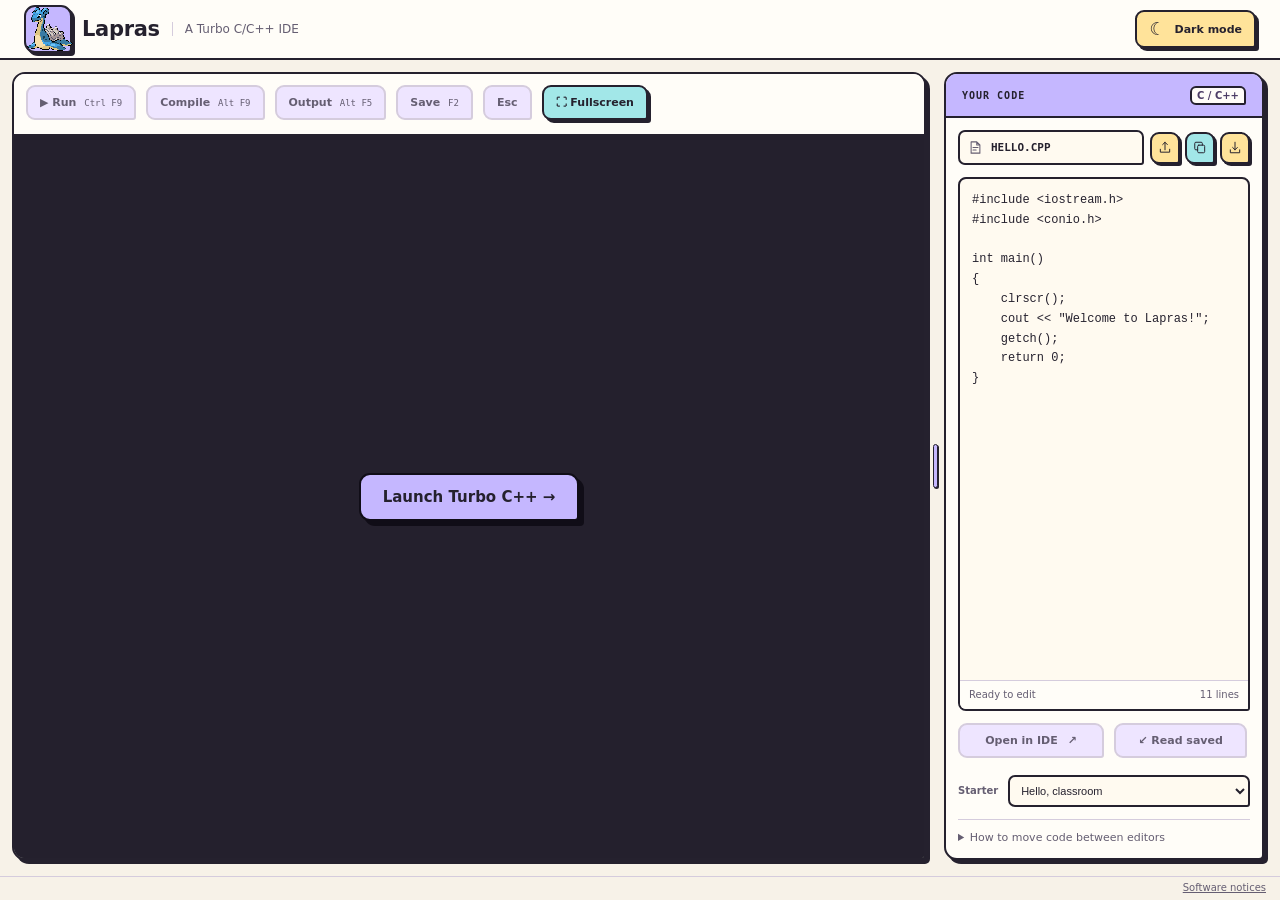
<file: index.html>
<!doctype html><html lang="en"><head><meta charset="utf-8"><meta name="viewport" content="width=device-width,initial-scale=1"><title>Turbo C/C++ IDE</title><link rel="icon" type="image/png" href="assets/lapras.png"><meta name="color-scheme" content="light dark"><script>try{document.documentElement.dataset.theme=localStorage.getItem('turbo-classroom-theme')||(matchMedia('(prefers-color-scheme: dark)').matches?'dark':'light')}catch{document.documentElement.dataset.theme='light'}</script><link rel="stylesheet" href="lapras-ui-v20.css"><link rel="stylesheet" href="lapras-neobrutal-v1.css"></head><body>
<header><a class="brand" href="./"><span class="brand-sprite"><img src="assets/lapras.png" alt="Cute Lapras pixel sprite" width="80" height="80"></span><div class="brand-text">Lapras<span class="brand-description">A Turbo C/C++ IDE</span></div></a><button id="theme-toggle" class="theme-toggle" type="button" aria-label="Switch to dark theme" aria-pressed="false"><span id="theme-icon" aria-hidden="true">☾</span><span id="theme-label">Dark mode</span></button></header>
<main><div class="workspace"><section class="machine"><div class="toolbar"><button data-keys="17,120" disabled>▶ Run <kbd>Ctrl F9</kbd></button><button data-keys="18,120" disabled>Compile <kbd>Alt F9</kbd></button><button data-keys="18,116" disabled>Output <kbd>Alt F5</kbd></button><button data-keys="113" disabled>Save <kbd>F2</kbd></button><button data-keys="27" disabled>Esc</button><button id="full">⛶ Fullscreen</button></div><span id="status" class="sr-only" role="status">Ready to start</span><div id="screen"><canvas id="dos" tabindex="0" aria-label="Turbo C++ DOS workspace"></canvas><div id="launch"><button id="start" class="primary">Launch Turbo C++ →</button></div></div></section>
<div id="panel-divider" role="separator" aria-label="Resize code panel" aria-orientation="vertical" aria-valuemin="260" aria-valuemax="680" aria-valuenow="320" tabindex="0" title="Drag to resize · arrow keys to adjust · double-click to reset"><span></span></div><aside class="code-panel" aria-label="Code editor panel">
<div class="panel-head"><span>YOUR CODE</span><span class="panel-badge">C / C++</span></div>
<div class="aside-inner">
<div class="file-bar"><div class="file-name"><svg viewBox="0 0 24 24" fill="none" stroke="currentColor" stroke-width="1.7" stroke-linecap="round" stroke-linejoin="round" aria-hidden="true"><path d="M14 3H5v18h14V8zM14 3v5h5M8 12h8m-8 4h5"/></svg><label class="sr-only" for="filename">DOS filename</label><input id="filename" value="HELLO.CPP" maxlength="12" spellcheck="false" title="DOS filename (up to 8 characters plus extension)"></div><div class="file-tools" role="group" aria-label="File actions"><button id="import" class="icon-button" title="Import code file" aria-label="Import code file"><svg viewBox="0 0 24 24" fill="none" stroke="currentColor" stroke-width="1.7" stroke-linecap="round" stroke-linejoin="round" aria-hidden="true"><path d="M12 16V3m-4 4 4-4 4 4M4 15v5h16v-5"/></svg></button><button id="copy" class="icon-button" type="button" title="Copy code" aria-label="Copy code"><svg viewBox="0 0 24 24" fill="none" stroke="currentColor" stroke-width="1.7" stroke-linecap="round" stroke-linejoin="round" aria-hidden="true"><rect x="8" y="8" width="12" height="13" rx="2"/><path d="M16 8V5a2 2 0 0 0-2-2H5a2 2 0 0 0-2 2v9a2 2 0 0 0 2 2h3"/></svg></button><button id="download" class="icon-button" title="Download code" aria-label="Download code"><svg viewBox="0 0 24 24" fill="none" stroke="currentColor" stroke-width="1.7" stroke-linecap="round" stroke-linejoin="round" aria-hidden="true"><path d="M12 3v13m-4-4 4 4 4-4M4 16v5h16v-5"/></svg></button></div></div>
<div class="editor-shell"><label class="sr-only" for="code">Program source code</label><textarea id="code" spellcheck="false" aria-label="Program source code"></textarea><div class="editor-status"><span id="copy-status" role="status" aria-live="polite">Ready to edit</span><span id="line-count">1 line</span></div></div>
<input id="file" type="file" accept=".c,.cpp,.h,.txt" hidden>
<div class="transfer-actions"><button id="load" class="primary" title="Open panel code in Turbo C++" disabled>Open in IDE <span aria-hidden="true">↗</span></button><button id="retrieve" title="Read the file saved with F2 in Turbo C++" disabled><span aria-hidden="true">↙</span> Read saved</button></div>
<div class="starter-row"><label for="examples">Starter</label><select id="examples"><option value="hello">Hello, classroom</option><option value="input">Add two numbers</option><option value="graphics">Draw a circle · BGI</option></select></div>
<details class="editor-help"><summary>How to move code between editors</summary><p><b>Panel → IDE:</b> choose Open in IDE.<br><b>IDE → panel:</b> press F2 in Turbo C++, then Read saved. Use the same filename above. Copy and download use the code in this panel.</p></details>
</div></aside></div>
<p id="message" class="sr-only" role="status"></p></main><footer><a href="notices.html">Software notices</a></footer><script src="js-dos.js"></script><script src="wdosbox.js"></script><script src="ide-settings.js?v=10"></script><script src="lapras-app-v21.js"></script></body></html>
</file>
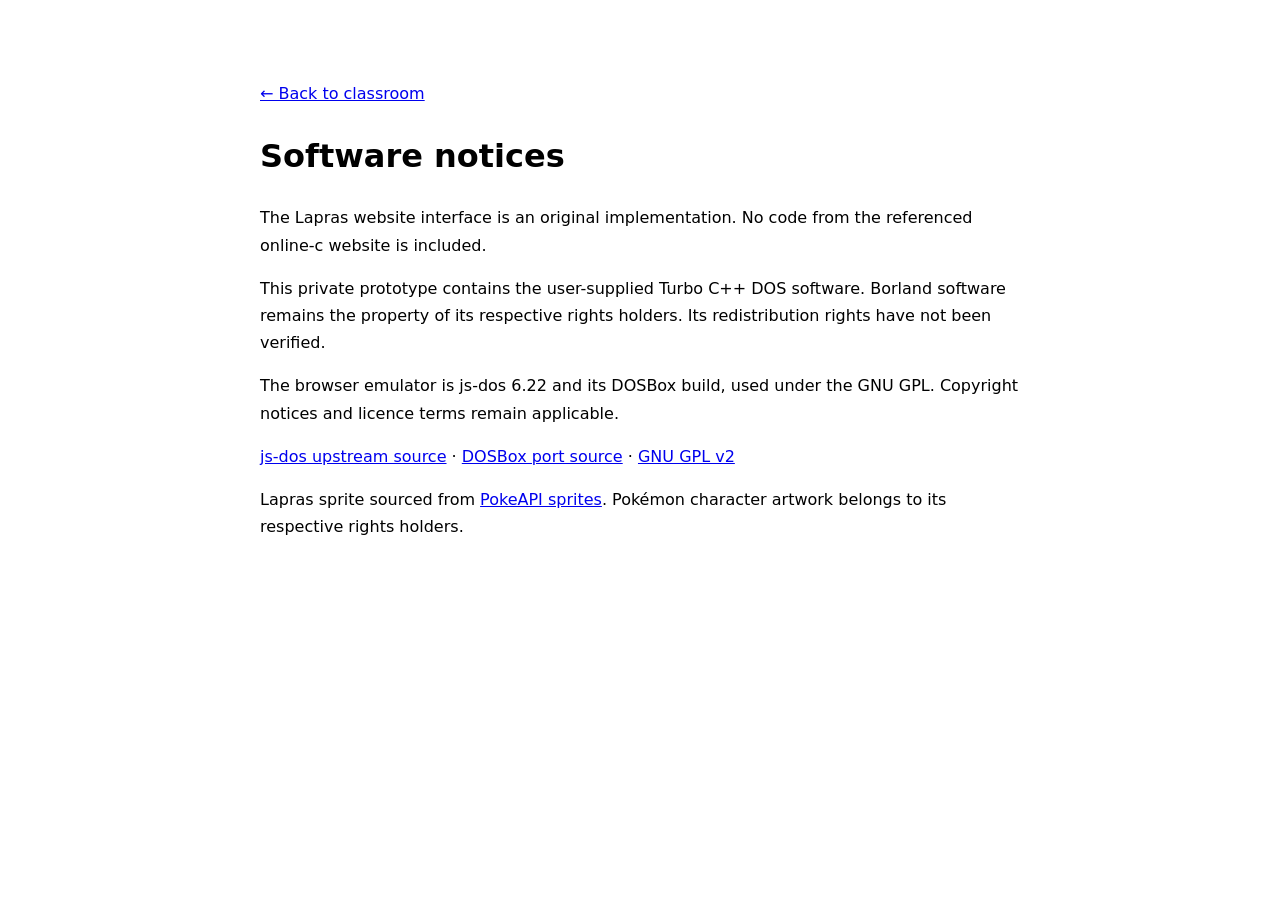
<file: notices.html>
<!doctype html><html lang="en"><meta charset="utf-8"><title>Software notices · Lapras</title><body style="font:16px/1.7 system-ui;max-width:760px;margin:60px auto;padding:20px"><a href="./">← Back to classroom</a><h1>Software notices</h1><p>The Lapras website interface is an original implementation. No code from the referenced online-c website is included.</p><p>This private prototype contains the user-supplied Turbo C++ DOS software. Borland software remains the property of its respective rights holders. Its redistribution rights have not been verified.</p><p>The browser emulator is js-dos 6.22 and its DOSBox build, used under the GNU GPL. Copyright notices and licence terms remain applicable.</p><p><a href="https://github.com/caiiiycuk/js-dos/tree/6.22">js-dos upstream source</a> · <a href="https://github.com/caiiiycuk/dosbox">DOSBox port source</a> · <a href="GPL-2.0.txt">GNU GPL v2</a></p><p>Lapras sprite sourced from <a href="https://github.com/PokeAPI/sprites">PokeAPI sprites</a>. Pokémon character artwork belongs to its respective rights holders.</p></body></html>
</file>
<file: lapras-ui-v20.css>
:root{--ink:#18271f;--green:#275d45;--cream:#f3f4eb;--line:#d6ddcf}*{box-sizing:border-box}body{margin:0;background:var(--cream);color:var(--ink);font:15px system-ui,sans-serif}header{height:90px;border-bottom:1px solid var(--line);display:flex;align-items:center;justify-content:space-between;padding:0 5vw}.brand{display:flex;gap:14px;align-items:center;text-decoration:none;color:inherit;font-size:21px;font-weight:650}.brand b{background:var(--green);color:white;padding:10px;font:24px monospace}.brand b span{color:#d8ed89}small{display:block;font:10px monospace;letter-spacing:2px;margin-top:5px}.tag{font-size:12px;color:#697569}main{max-width:1500px;margin:auto;padding:40px 5vw}.intro{display:flex;justify-content:space-between;align-items:center;margin-bottom:32px}.eyebrow{font:11px monospace;letter-spacing:2px;color:var(--green)}h1{font-size:42px;letter-spacing:-1.8px;line-height:1.1;margin:15px 0}h1 span{color:#708170}.intro p:not(.eyebrow){color:#6c776b}.intro-note{display:grid;gap:12px;font:11px monospace;color:#7e897a;letter-spacing:2px}.workspace{display:grid;grid-template-columns:minmax(0,1fr) 320px;gap:20px}.machine,aside{border:1px solid var(--line);background:#fff;border-radius:8px;overflow:hidden}.panel-head{height:46px;padding:0 18px;display:flex;align-items:center;justify-content:space-between;font:10px monospace;letter-spacing:1px;border-bottom:1px solid var(--line)}i{display:inline-block;background:#70a579;width:7px;height:7px;border-radius:50%;margin-right:7px}#screen{position:relative;background:#000080;aspect-ratio:4/3;display:flex;align-items:center;justify-content:center}canvas{width:100%;height:100%;object-fit:contain;image-rendering:pixelated;outline:none}#launch{position:absolute;inset:0;display:flex;flex-direction:column;align-items:center;justify-content:center;background:linear-gradient(135deg,#000080,#111158);color:#fff;text-align:center}.retro{font:bold 54px monospace;color:#f2efa1;border:2px solid #a9aacb;padding:12px 24px;box-shadow:6px 6px #06063d}h2{font-size:22px;margin-top:26px}#launch p{color:#c4c6e1;font-size:13px;line-height:1.7;margin:0 15px 24px}button{font:12px system-ui;cursor:pointer;border:1px solid var(--line);border-radius:5px;padding:10px 12px;background:#fff;color:var(--ink)}button:hover{background:#edf2e7}button:disabled{opacity:.4;cursor:not-allowed}.primary{background:var(--green);color:#fff;border-color:var(--green);font-weight:600}.primary:hover{background:#174632}.toolbar{display:flex;flex-wrap:wrap;gap:7px;padding:12px}.toolbar button{font-size:11px}kbd{font:9px monospace;color:#7c8577;margin-left:4px}.hint{font-size:11px;color:#798273;padding:0 14px 14px}.aside-inner{padding:18px;display:grid;gap:12px}label{font-size:11px;font-weight:600}input,select{width:100%;padding:10px;border:1px solid var(--line);border-radius:4px;background:#fafbf6;color:var(--ink)}input{font:13px monospace}.code-label{display:flex;align-items:center;justify-content:space-between}.code-label button{padding:4px 7px;font-size:10px}textarea{resize:vertical;min-height:230px;width:100%;border:1px solid var(--line);background:#f7f9f2;padding:12px;font:12px/1.6 monospace;tab-size:4;border-radius:4px;color:#294534}.note{font-size:11px;line-height:1.6;color:#758070;margin:0}hr{width:100%;border:0;border-top:1px solid var(--line)}.guide{display:grid;grid-template-columns:repeat(3,1fr);gap:35px;margin:32px 0}.guide span{font:12px monospace;color:#779270}.guide h3{font-size:14px;margin:10px 0}.guide p{font-size:12px;color:#758070;line-height:1.7;max-width:290px}footer{border-top:1px solid var(--line);padding:24px 5vw;display:flex;justify-content:space-between;font-size:11px;color:#758070}footer a{color:inherit}#message{font-size:13px;color:var(--green)}.machine:fullscreen{background:white;display:flex;flex-direction:column}.machine:fullscreen #screen{flex:1;min-height:0;aspect-ratio:auto}.machine:fullscreen canvas{height:100%;width:auto;max-width:100%}@media(max-width:950px){.workspace{grid-template-columns:1fr}.intro-note,.tag{display:none}h1{font-size:34px}.guide{gap:18px}footer span:last-child{display:none}}@media(max-width:550px){main{padding:24px 14px}header{padding:0 16px}.guide{grid-template-columns:1fr;gap:12px}.guide p{max-width:none}#screen{min-height:280px}}

/* Match the canvas element to its actual image, so DOS mouse coordinates include the entire screen. */
#screen canvas{flex:none;object-fit:fill;max-width:100%;max-height:100%;cursor:default}
.machine:fullscreen #screen canvas{flex:none}

/* Nimbus-inspired blue-violet palettes. */
:root{color-scheme:light;--cream:#f6f5f9;--ink:#171b32;--green:#5350d9;--line:#e3e3f0;--panel:#ffffff;--muted:#72758b;--soft:#eeedff;--field:#f8f8fe;--accent-ink:#ffffff;--logo:#4c45c9;--brand-detail:#c9d6ff;--shadow:0 12px 32px -18px rgba(45,38,100,.2)}
:root[data-theme="dark"]{color-scheme:dark;--cream:#13131d;--ink:#e9eaff;--green:#a9a5ff;--line:#2c2c42;--panel:#1b1b2a;--muted:#a3a4bf;--soft:#2c2948;--field:#171725;--accent-ink:#17132c;--logo:#6760db;--brand-detail:#dae5ff;--shadow:0 12px 32px -18px rgba(0,0,0,.8)}
body{background:var(--cream);color:var(--ink)}.brand b{background:var(--logo);color:#fff;border-radius:5px}.brand b span{color:var(--brand-detail)}.machine,aside{background:var(--panel);box-shadow:var(--shadow)}.intro p:not(.eyebrow),.intro-note,.hint,.note,footer{color:var(--muted)}h1 span{color:var(--green)}button{background:var(--panel);color:var(--ink)}button:hover{background:var(--soft)}button:focus-visible,input:focus-visible,textarea:focus-visible,select:focus-visible{outline:2px solid var(--green);outline-offset:3px}.primary{background:var(--green);border-color:var(--green);color:var(--accent-ink)}.primary:hover{background:var(--green);filter:brightness(.92)}input,select,textarea{background:var(--field);color:var(--ink)}kbd{color:var(--muted)}i{background:var(--green)}#launch{background:radial-gradient(ellipse at 65% 10%,#31308e 0%,#161765 48%,#080b3d 100%)}.retro{color:#d5ddff;border-color:#8584d0;box-shadow:6px 6px #080a33}#launch h2{color:#f1f0ff}#launch p{color:#c4c6e7}#launch .primary{background:#7770ee;color:#fff;border-color:#8c85ff}.theme-toggle{display:flex;align-items:center;gap:9px;padding:10px 14px;border-radius:22px;font-size:12px;font-weight:600;background:var(--soft);border-color:var(--line)}#theme-icon{font-size:18px;line-height:1}.machine:fullscreen{background:var(--panel)}#message:empty{display:none}#message{margin:20px 0 0;min-height:1em}footer{margin-top:12px}@media(max-width:550px){.brand{font-size:17px}.brand b{font-size:22px;padding:8px}.brand small{font-size:8px;letter-spacing:1px}.theme-toggle{padding:9px 11px}.intro{margin-bottom:24px}}

.brand-sprite{width:64px;height:64px;display:flex;align-items:center;justify-content:center;flex:none;border-radius:12px;background:var(--soft)}.brand-sprite img{width:80px;height:80px;max-width:none;image-rendering:pixelated;object-fit:contain}@media(max-width:550px){.brand-sprite{width:52px;height:52px}.brand-sprite img{width:68px;height:68px}}

/* Compact workspace-first layout. */
header{height:68px;padding:0 24px}.brand{gap:10px}.brand-sprite{width:48px;height:48px}.brand-sprite img{width:64px;height:64px}main{max-width:1600px;padding:16px 24px}footer{padding:12px 24px;justify-content:flex-end;margin-top:0}#launch .primary{background:#f5df73;color:#171c45;border:1px solid #ffeb96;font-size:15px;padding:14px 24px;box-shadow:0 4px 16px #050b3b66}#launch .primary:hover{background:#ffed99;filter:none}#launch .primary:focus-visible{outline:3px solid #fff;outline-offset:5px}#launch .primary:disabled{opacity:.8}#screen{aspect-ratio:4/3;max-height:calc(100dvh - 220px);min-height:280px}.machine:fullscreen #screen{max-height:none}@media(max-width:550px){header{height:64px;padding:0 14px}main{padding:12px 14px}.brand-sprite{width:42px;height:42px}.brand-sprite img{width:56px;height:56px}#screen{max-height:none}}

#launch #start{background:#8ff3ff;color:#08153d;border:2px solid #c7faff;box-shadow:0 4px 20px #0007;font-weight:750}#launch #start:hover{background:#c7faff;filter:none}#launch #start:focus-visible{outline:3px solid #fff;outline-offset:5px}

/* Fullscreen uses only the DOS surface; scale both axes together. */
#screen:fullscreen{width:100vw;height:100dvh;min-height:0;max-height:none;aspect-ratio:auto;background:#000;display:flex;align-items:center;justify-content:center}
#screen:fullscreen canvas{flex:none;max-width:100%;max-height:100%;object-fit:contain}

/* Compact code workbench. */
.code-panel{align-self:start}.code-panel .panel-head{height:44px;padding:0 16px}.panel-badge{font:10px system-ui;letter-spacing:0;color:var(--muted);border:1px solid var(--line);border-radius:5px;padding:3px 6px}.code-panel .aside-inner{padding:12px;gap:10px}.file-bar{display:flex;align-items:center;gap:6px;min-width:0}.file-name{display:flex;align-items:center;gap:6px;min-width:0;flex:1;border:1px solid var(--line);border-radius:6px;background:var(--field);padding-left:8px}.file-name>svg{width:15px;height:15px;flex:none;color:var(--muted)}.file-name input{min-width:0;border:0;background:none;padding:9px 2px;font:11px monospace;width:100%;border-radius:5px}.file-tools{display:flex;gap:2px}.icon-button{display:flex;align-items:center;justify-content:center;width:31px;height:34px;padding:6px;border-color:transparent;border-radius:6px;background:transparent}.icon-button svg{width:17px;height:17px}.icon-button:hover{background:var(--soft);border-color:var(--line)}.editor-shell{border:1px solid var(--line);border-radius:7px;overflow:hidden;background:var(--field)}.editor-shell:focus-within{border-color:var(--green);box-shadow:0 0 0 2px color-mix(in srgb,var(--green) 15%,transparent)}.code-panel textarea{display:block;min-height:300px;height:clamp(300px,43vh,500px);padding:12px;border:0;border-radius:0;outline:none;resize:vertical;font:12px/1.65 Consolas,'Courier New',monospace;background:transparent;scrollbar-width:thin;scrollbar-color:var(--line) transparent}.code-panel textarea:focus-visible{outline:none}.editor-status{min-height:29px;display:flex;justify-content:space-between;gap:8px;align-items:center;padding:5px 9px;border-top:1px solid var(--line);font:10px system-ui;color:var(--muted);background:var(--panel)}#copy-status{overflow:hidden;text-overflow:ellipsis}#line-count{white-space:nowrap;margin-left:auto}.transfer-actions{display:grid;grid-template-columns:1.1fr 1fr;gap:7px}.transfer-actions button{padding:10px 6px;font-size:11px;font-weight:600;white-space:nowrap;border-radius:6px}.transfer-actions .primary{display:flex;justify-content:center;gap:10px;align-items:center}.starter-row{display:flex;align-items:center;gap:10px;padding-top:2px}.starter-row label{font-size:10px;color:var(--muted)}.starter-row select{min-width:0;flex:1;padding:8px;font-size:11px;border-radius:6px}.editor-help{border-top:1px solid var(--line);padding-top:10px;color:var(--muted);font-size:10px}.editor-help summary{cursor:pointer;line-height:1.5}.editor-help p{font-size:11px;line-height:1.7;margin:8px 0 2px}.sr-only{position:absolute;width:1px;height:1px;padding:0;margin:-1px;overflow:hidden;clip:rect(0,0,0,0);white-space:nowrap;border:0}@media(max-width:950px){.code-panel textarea{height:320px}}@media(prefers-reduced-motion:no-preference){.icon-button,.transfer-actions button{transition:background .15s,border-color .15s}}

/* Adjustable workbench and luminous DOS controls. */
.workspace>.machine,.workspace>.code-panel{min-width:0}
#panel-divider{display:none}
@media(min-width:951px){.workspace{grid-template-columns:minmax(0,1fr) 18px var(--code-panel-width,320px);gap:0}#panel-divider{display:flex;align-self:stretch;align-items:center;justify-content:center;cursor:col-resize;touch-action:none;outline:none;min-height:120px}#panel-divider span{display:block;width:4px;height:46px;background:var(--line);border-radius:8px;transition:background .15s,box-shadow .15s}#panel-divider:hover span,#panel-divider:focus-visible span,.is-resizing #panel-divider span{background:#31cfff;box-shadow:0 0 12px #2dcfff66}#panel-divider:focus-visible{border-radius:6px;background:var(--soft)}}
.is-resizing,.is-resizing *{cursor:col-resize!important;user-select:none!important}
.toolbar{gap:8px;padding:12px;align-items:center;background:linear-gradient(90deg,#04bfff08,transparent)}
.toolbar button{background:#eafaff;color:#075274;border:1px solid #22abd6;border-radius:7px;padding:11px 13px;box-shadow:inset 0 0 10px #16c6ff0a,0 0 7px #00bfff10;font-weight:600;transition:background .15s,box-shadow .15s,border-color .15s}
.toolbar button kbd{color:#28758b}.toolbar button:not(:disabled):hover{background:#d0f4ff;border-color:#009dd5;box-shadow:0 0 13px #00c4ff42,inset 0 0 12px #22cfff18}.toolbar button:focus-visible{outline:2px solid #00a7dd;outline-offset:3px}.toolbar button:disabled{opacity:1;color:#6e929e;border-color:#9bc9d5;background:#eaf6fa;box-shadow:none}.toolbar button:disabled kbd{color:#789ba6}.toolbar button[data-keys="17,120"]:not(:disabled){background:#1bc9f5;border-color:#10b5e4;color:#063348;box-shadow:0 0 14px #00c4ff35}.toolbar button[data-keys="17,120"]:not(:disabled) kbd{color:#06506a}
[data-theme="dark"] .toolbar button{background:#082536;color:#90e8ff;border-color:#188db4;box-shadow:inset 0 0 12px #00c3ff0b,0 0 8px #00c3ff16}[data-theme="dark"] .toolbar button kbd{color:#62b7d1}[data-theme="dark"] .toolbar button:not(:disabled):hover{background:#0a3850;border-color:#4bdfff;box-shadow:0 0 15px #00c9ff50}[data-theme="dark"] .toolbar button:disabled{background:#101e2a;color:#688c9e;border-color:#274b60;box-shadow:none}[data-theme="dark"] .toolbar button:disabled kbd{color:#58798a}[data-theme="dark"] .toolbar button[data-keys="17,120"]:not(:disabled){background:#073b50;color:#9cf2ff;border-color:#36d6ff;box-shadow:0 0 13px #00cfff35}[data-theme="dark"] .toolbar button[data-keys="17,120"]:not(:disabled) kbd{color:#78cde1}
#message.sr-only{position:absolute!important;margin:-1px!important;min-height:0!important}
@media(prefers-reduced-motion:reduce){.toolbar button,#panel-divider span{transition:none}}

/* Use the viewport for the workbench; keep DOS pixels proportional. */
body{min-height:100dvh}header{height:60px;flex-shrink:0}main{width:100%;max-width:none;margin:0;padding:10px 12px}footer{padding:5px 14px;font-size:10px;min-height:24px;flex-shrink:0}.machine{display:flex;flex-direction:column;min-width:0}.machine>.toolbar{order:0;flex-shrink:0;padding:9px 10px;border-bottom:1px solid var(--line)}.machine>#screen{order:1;width:100%;aspect-ratio:auto;max-height:none;min-height:0;background:#111318;flex:1;overflow:hidden}#screen canvas{display:block;object-fit:contain}#screen:fullscreen{background:#111318}#launch{background:radial-gradient(ellipse at 55% 35%,#262b39,#111318 70%)}
@media(min-width:951px){body{height:100dvh;display:flex;flex-direction:column;overflow:hidden}main{flex:1;min-height:0;display:flex;flex-direction:column}.workspace{flex:1;min-height:0;height:100%;align-items:stretch}.code-panel{align-self:stretch;display:flex;flex-direction:column;min-height:0}.code-panel>.panel-head{flex-shrink:0}.code-panel .aside-inner{display:flex;flex-direction:column;flex:1;min-height:0;overflow:auto}.code-panel .file-bar,.code-panel .transfer-actions,.code-panel .starter-row,.code-panel .editor-help{flex-shrink:0}.code-panel .editor-shell{flex:1;min-height:160px;display:flex;flex-direction:column}.code-panel textarea{flex:1;min-height:100px;height:auto;resize:none}.editor-status{flex-shrink:0}}
@media(max-width:950px){.machine>#screen{height:clamp(320px,65dvh,800px);flex:none}.workspace{gap:12px}.code-panel textarea{height:340px}.machine>.toolbar{flex-wrap:wrap}}

.brand-text{display:flex;align-items:center;gap:12px}.brand-description{font:12px system-ui,sans-serif;font-weight:400;color:var(--muted);padding-left:12px;border-left:1px solid var(--line);white-space:nowrap}@media(max-width:550px){.brand-text{display:block;line-height:1.15}.brand-description{display:block;font-size:10px;padding:0;border:0;margin-top:4px}.brand{gap:8px}}

/* Lavender controls selected from the palette preview. */
.machine .toolbar{--control-fill:#f1edff;--control-edge:#cec0f5;--control-text:#514080;--control-muted:#736390;--control-hover:#e8e0ff;--control-disabled:#f1eef7;--control-disabled-text:#82778f;--control-disabled-edge:#ddd5e9;background:linear-gradient(90deg,#b5a3ff0d,transparent)}
[data-theme="dark"] .machine .toolbar{--control-fill:#2b2542;--control-edge:#51456f;--control-text:#e1d6ff;--control-muted:#b6a5d4;--control-hover:#392f54;--control-disabled:#242031;--control-disabled-text:#a095b2;--control-disabled-edge:#42384f}
.machine .toolbar button{background:var(--control-fill);color:var(--control-text);border-color:var(--control-edge);box-shadow:none}
.machine .toolbar button kbd{color:var(--control-muted)}
.machine .toolbar button:not(:disabled):hover{background:var(--control-hover);border-color:#9c84df;box-shadow:0 0 0 2px #b5a3ff20}
.machine .toolbar button:focus-visible{outline:2px solid #9c84df;outline-offset:3px}
.machine .toolbar button:disabled{background:var(--control-disabled);color:var(--control-disabled-text);border-color:var(--control-disabled-edge);box-shadow:none}
.machine .toolbar button:disabled kbd{color:var(--control-disabled-text)}
.machine .toolbar button[data-keys="17,120"]:not(:disabled){background:#b5a3ff;color:#231a40;border-color:#b5a3ff;box-shadow:none}
.machine .toolbar button[data-keys="17,120"]:not(:disabled) kbd{color:#42345f}
.machine .toolbar button[data-keys="17,120"]:not(:disabled):hover{background:#c4b5ff;border-color:#c4b5ff;box-shadow:0 0 0 2px #b5a3ff26}
</file>
<file: lapras-neobrutal-v1.css>
/* Pastel neobrutalism: solid outlines, offset shadows, compact controls. */
:root{--cream:#f7f2e8;--ink:#25212e;--panel:#fffdf8;--field:#fffaf0;--muted:#655e72;--soft:#eee5ff;--green:#7253b5;--accent-ink:#fff;--line:#d5ccdd;--neo-edge:#25212e;--neo-lavender:#c5b7ff;--neo-cyan:#a2e7e8;--neo-yellow:#ffe39a;--neo-shadow:4px 4px 0 var(--neo-edge)}
:root[data-theme="dark"]{--cream:#201c29;--ink:#f3edf9;--panel:#302a3d;--field:#252130;--muted:#c3b7d0;--soft:#41344f;--green:#c5b7ff;--accent-ink:#25212e;--line:#685975;--neo-edge:#100d17;--shadow:4px 4px 0 #100d17}
body{font-family:'Trebuchet MS',system-ui,sans-serif}
body header{border-bottom:2px solid var(--neo-edge);background:var(--panel)}
body .brand{font-weight:800;letter-spacing:-.3px}
body .brand-description{letter-spacing:0;border-color:var(--line)}
body .brand-sprite{background:var(--neo-lavender);border:2px solid var(--neo-edge);border-radius:11px 11px 4px 11px;box-shadow:3px 3px 0 var(--neo-edge)}
body main{padding:12px 16px 16px 12px}
body .machine,body .code-panel{border:2px solid var(--neo-edge);border-radius:13px 13px 5px 13px;box-shadow:var(--neo-shadow);background:var(--panel)}
body .machine>.toolbar{background:var(--panel);border-bottom:2px solid var(--neo-edge);padding:11px 12px 14px;gap:10px}
body .machine .toolbar button,body .theme-toggle,body .transfer-actions button,body .file-tools button{border:2px solid var(--neo-edge);border-radius:9px 9px 3px 9px;background:var(--neo-lavender);color:#25212e;box-shadow:3px 3px 0 var(--neo-edge);font-weight:800;transition:transform 120ms ease,box-shadow 120ms ease,background 120ms ease}
body .machine .toolbar button{padding:9px 12px}
body .machine .toolbar button kbd{color:#504461;font-weight:500}
body .machine .toolbar button[data-keys="17,120"]:not(:disabled){background:#b29af4;color:#21172f;border-color:var(--neo-edge);box-shadow:3px 3px 0 var(--neo-edge)}
body .machine .toolbar button[data-keys="17,120"]:not(:disabled) kbd{color:#443259}
body .machine .toolbar button#full{background:var(--neo-cyan)}
body .machine .toolbar button:not(:disabled):hover,body .machine .toolbar button[data-keys="17,120"]:not(:disabled):hover,body .theme-toggle:hover,body .transfer-actions button:not(:disabled):hover,body .file-tools button:hover{background:#dacfff;border-color:var(--neo-edge);box-shadow:4px 5px 0 var(--neo-edge);transform:translate(-1px,-2px);filter:none}
body .machine .toolbar button:not(:disabled):active,body .theme-toggle:active,body .transfer-actions button:not(:disabled):active,body .file-tools button:active{transform:translate(3px,3px);box-shadow:none}
body .machine .toolbar button:disabled,body .transfer-actions button:disabled{background:var(--soft);color:var(--muted);border-color:var(--line);box-shadow:none;opacity:1;transform:none}
body .machine .toolbar button:disabled kbd{color:var(--muted)}
body button:focus-visible,body .machine .toolbar button:focus-visible,body input:focus-visible,body select:focus-visible{outline:3px solid var(--green);outline-offset:4px}
body .theme-toggle{padding:8px 12px;background:var(--neo-yellow);font-size:11px}
body .code-panel .panel-head{background:var(--neo-lavender);color:#25212e;border-bottom:2px solid var(--neo-edge);font-weight:800}
body .panel-badge{background:#fffdf8;color:#4c3c65;border:2px solid var(--neo-edge);border-radius:6px 6px 2px 6px;padding:2px 5px;font-weight:700}
body .code-panel .aside-inner{gap:12px;padding:12px}
body .file-tools{gap:5px}
body .file-tools button{background:var(--neo-yellow);box-shadow:2px 2px 0 var(--neo-edge);width:30px;height:32px;padding:6px;flex:none}
body .file-tools #copy{background:var(--neo-cyan)}
body .file-name{border:2px solid var(--neo-edge);background:var(--field);border-radius:7px 7px 3px 7px}
body .file-name input{font-weight:700}
body .editor-shell{border:2px solid var(--neo-edge);border-radius:8px 8px 3px 8px;background:var(--field)}
body .editor-shell:focus-within{border-color:var(--green);box-shadow:2px 2px 0 var(--neo-edge)}
body .editor-status{background:var(--panel);border-top:1px solid var(--line)}
body .transfer-actions{gap:10px;padding-right:3px;padding-bottom:3px}
body .transfer-actions button{padding:9px 5px;font-size:11px}
body .transfer-actions #retrieve:not(:disabled){background:var(--neo-cyan)}
body .starter-row select{border:2px solid var(--neo-edge);border-radius:7px 7px 3px 7px;background:var(--field);padding:7px;color:var(--ink)}
body .editor-help{border-top:1px solid var(--line);font-size:11px}
body .machine>#screen,body #screen:fullscreen{background:#17151d}
body #launch{background:#24202d}
body #launch #start{background:var(--neo-lavender);border:2px solid #100d17;color:#25212e;box-shadow:5px 5px 0 #100d17;border-radius:11px 11px 4px 11px;padding:13px 22px}
body #launch #start:hover{background:#dbceff;filter:none;transform:translate(-1px,-2px);box-shadow:6px 7px 0 #100d17}
body #launch #start:active{transform:translate(5px,5px);box-shadow:none}
body #panel-divider span{height:44px;width:5px;border:1px solid var(--neo-edge);border-radius:3px;background:var(--neo-lavender);box-shadow:1px 1px 0 var(--neo-edge)}
body #panel-divider:hover span,body #panel-divider:focus-visible span,body.is-resizing #panel-divider span{background:var(--neo-cyan);box-shadow:2px 2px 0 var(--neo-edge)}
body footer{border-top:1px solid var(--line);background:var(--cream)}
@media(max-width:550px){body main{padding:10px 12px 14px 10px}body .machine>.toolbar{gap:8px;padding:10px 9px 13px}body .machine .toolbar button{padding:8px 9px}body .machine .toolbar kbd{display:none}body .theme-toggle{gap:5px;padding:8px}.brand-description{font-size:10px}}
@media(prefers-reduced-motion:reduce){body .machine .toolbar button,body .theme-toggle,body .transfer-actions button,body .file-tools button{transition:none}}
</file>
